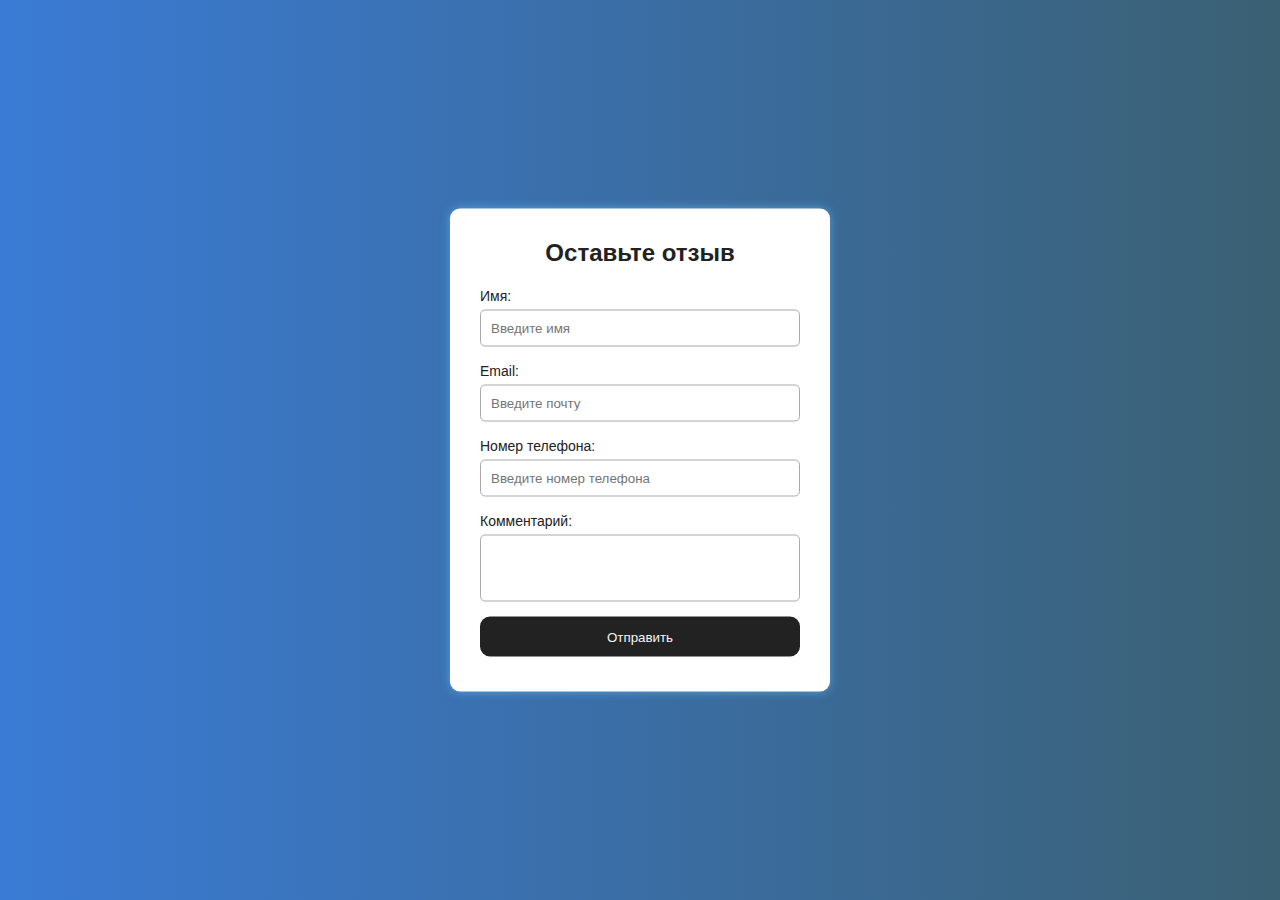
<file: task_3/index.html>
<!DOCTYPE html>
<html lang="en">
<head>
    <meta charset="UTF-8">
    <meta http-equiv="X-UA-Compatible" content="IE=edge">
    <meta name="viewport" content="width=device-width, initial-scale=1.0">
    <link rel="stylesheet" href="assets/css/style.css">
    <title>Form</title>
</head>
<body>
    
    <div class="form">
        <h2>Оставьте отзыв</h2>
        <form action="">
            <div class="form-element">
                <label for="name">Имя:</label>
                <input type="text" id="name" placeholder="Введите имя" required> 
            </div>
            <div class="form-element">
                <label for="email">Email:</label>
                <input type="email" id="email" placeholder="Введите почту" required> 
            </div>
            <div class="form-element">
                <label for="phone">Номер телефона:</label>
                <input type="tel" id="phone" placeholder="Введите номер телефона" required pattern="^((8|\+7)[\- ]?)?(\(?\d{3}\)?[\- ]?)?[\d\- ]{7,10}$" maxlength="17">
            </div>
            <div class="form-element">
                <label for="comment">Комментарий:</label>
                <textarea name="comment" id="comment" cols="30" rows="3"></textarea>
            </div>
            <div class="form-element">
            <input type="submit" value="Отправить">
        </div>
        </form>
    </div>


</body>
</html>
</file>
<file: task_3/assets/css/style.css>
* {
    margin:0px;
    padding: 0px;
    box-sizing: border-box;
}
body {
    background: linear-gradient(to right, #3a7bd5, #3a6073);
    font-family: 'Raleway', sans-serif;
    height: 100vh;
}
.form {
    position: absolute;
    top: 50%;
    left: 50%;
    transform: translate(-50%, -50%);
    width: 380px;
    padding: 20px 30px;
    background: #fff;
    border-radius: 10px;
    box-shadow: 0px 0px 10px 0px rgba(102, 180, 233, 0.685);
}

.form h2 {
    text-align: center;
    color: #222;
    margin: 10px 0 20px;
}

.form .form-element {
    margin: 15px 0px;
}

.form .form-element label{
    font-size: 14px;
    color: #222;
}

.form .form-element input[type="text"],
.form .form-element input[type="email"],
.form .form-element input[type="tel"],
.form .form-element textarea {
    margin-top: 5px;
    display: block;
    width: 100%;
    padding: 10px;
    border: 1px solid #aaa;
    border-radius: 5px;
}
.form .form-element textarea {
    resize: none;
}

.form .form-element input[type="submit"] {
    width: 100%;
    height: 40px;
    border: none;
    background: #222;
    color: #f5f5f5;
    border-radius: 10px;
    cursor: pointer;
}


.form .form-element input:hover,
.form .form-element textarea:hover {
    border: 1px solid rgba(111, 137, 250, 0.397);
}


.form .form-element input[type="submit"]:hover {
    box-shadow: 0px 0px 14px 0px rgba(99, 107, 103, 0.78);
}
</file>
